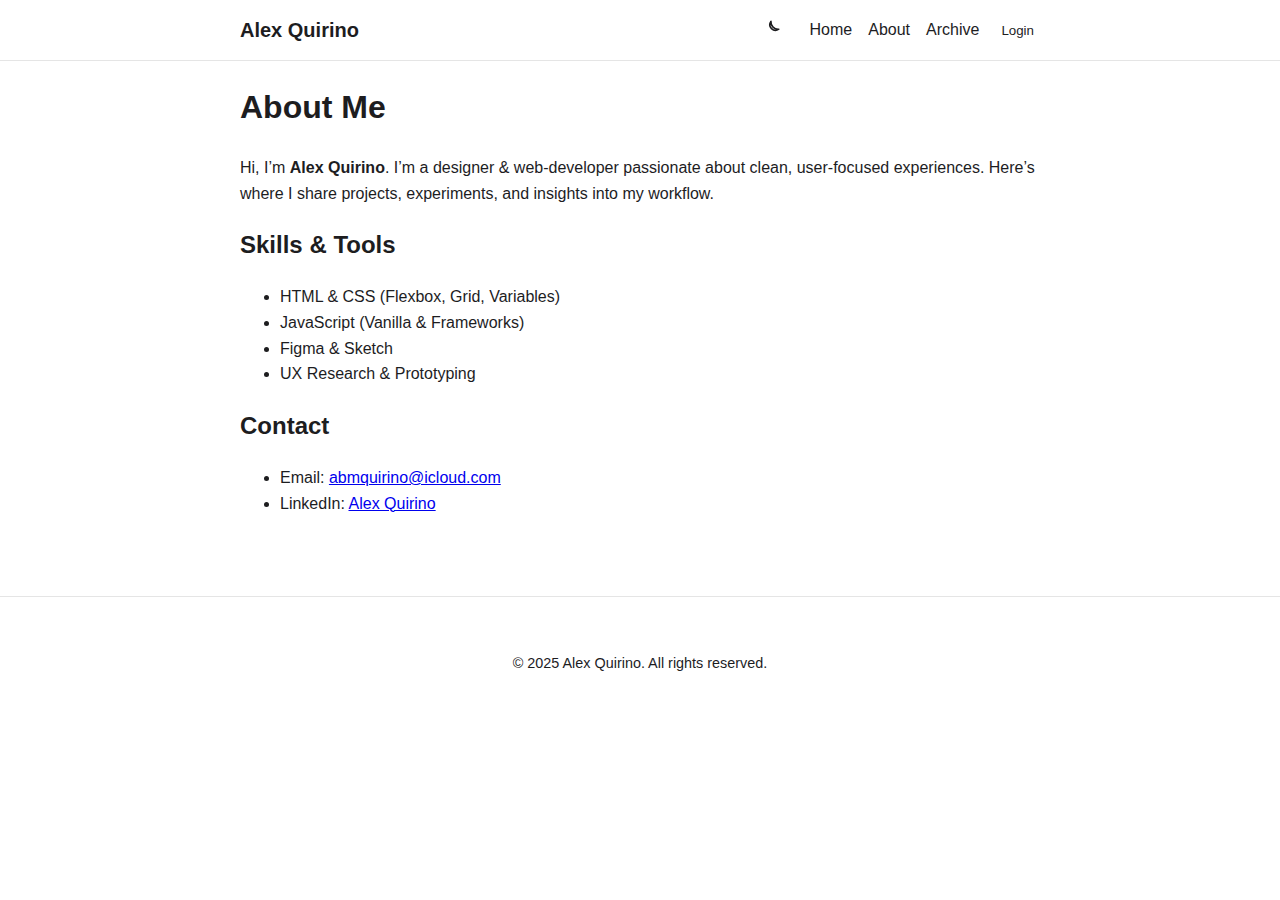
<file: about.html>
<!DOCTYPE html>
<html lang="en">
<head>
  <meta charset="UTF-8">
  <meta name="viewport" content="width=device-width,initial-scale=1">
  <title>About — Alex Quirino</title>
  <link rel="stylesheet" href="styles.css">
  <script defer src="script.js"></script>
</head>

<body>
  <header class="site-header">
    <div class="container">
      <a href="#" id="secret-link" class="logo">Alex Quirino</a>
      <nav>
        <button id="theme-toggle" aria-label="Toggle dark mode">🌙</button>
        <!-- then the rest of your links -->
        <a href="index.html" class="nav-link">Home</a>
        <a href="about.html" class="nav-link">About</a>
        <a href="archive.html" class="nav-link">Archive</a>
        <button id="login-btn" class="nav-button">Login</button>
        <button id="logout-btn" class="nav-button" style="display:none">Logout</button>
      </nav>
    </div>
  </header>

  <main class="container">
    <section class="about">
      <h1>About Me</h1>
      <p>Hi, I’m <strong>Alex Quirino</strong>. I’m a designer &amp; web-developer passionate about clean, user-focused experiences. Here’s where I share projects, experiments, and insights into my workflow.</p>

      <h2>Skills &amp; Tools</h2>
      <ul>
        <li>HTML &amp; CSS (Flexbox, Grid, Variables)</li>
        <li>JavaScript (Vanilla &amp; Frameworks)</li>
        <li>Figma &amp; Sketch</li>
        <li>UX Research &amp; Prototyping</li>
      </ul>

      <h2>Contact</h2>
      <ul>
        <li>Email: <a href="mailto:abmquirino@icloud.com">abmquirino@icloud.com</a></li>
        <li>LinkedIn: <a href="https://linkedin.com/in/alex-quirino" target="_blank">Alex Quirino</a></li>
      </ul>
    </section>
  </main>

  <footer class="site-footer">
    <div class="container">
      <p>© 2025 Alex Quirino. All rights reserved.</p>
    </div>
  </footer>
</body>
</html>
</file>
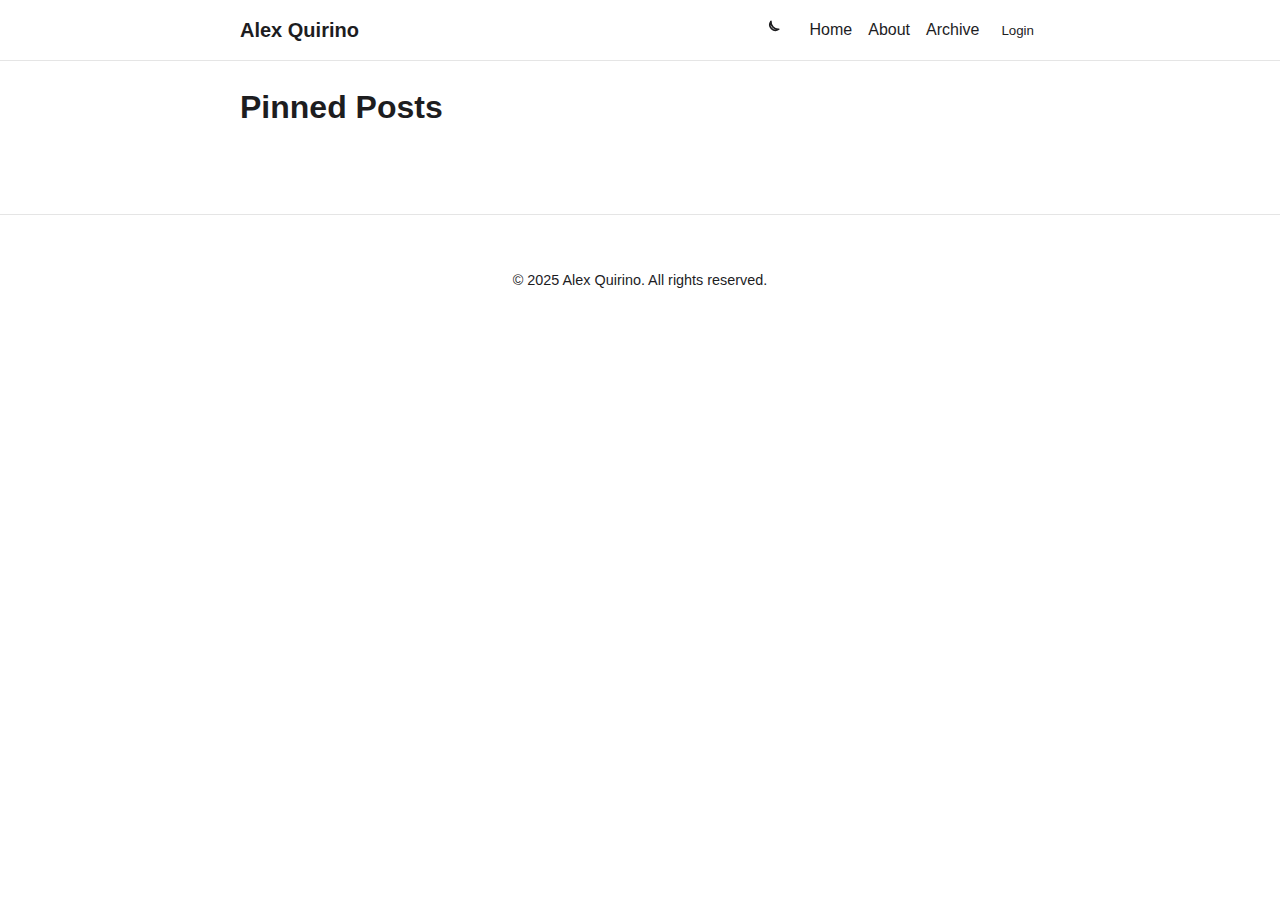
<file: archive.html>
<!DOCTYPE html>
<html lang="en">
<head>
  <meta charset="UTF-8">
  <meta name="viewport" content="width=device-width,initial-scale=1">
  <title>Archive — Alex Quirino</title>
  <link rel="stylesheet" href="styles.css">
  <script defer src="script.js"></script>
</head>

<body>
  <header class="site-header">
    <div class="container">
      <a href="#" id="secret-link" class="logo">Alex Quirino</a>
      <nav>
        <button id="theme-toggle" aria-label="Toggle dark mode">🌙</button>
        <!-- then the rest of your links -->
        <a href="index.html" class="nav-link">Home</a>
        <a href="about.html" class="nav-link">About</a>
        <a href="archive.html" class="nav-link">Archive</a>
        <button id="login-btn" class="nav-button">Login</button>
        <button id="logout-btn" class="nav-button" style="display:none">Logout</button>
      </nav>
    </div>
  </header>

  <main class="container">
    <section class="archive posts" id="archived-posts">
      <h1>Pinned Posts</h1>
      <!-- JS will now inject <article class="post"> blocks here -->
    </section>    
  </main>

  <footer class="site-footer">
    <div class="container">
      <p>© 2025 Alex Quirino. All rights reserved.</p>
    </div>
  </footer>
</body>
</html>
</file>
<file: styles.css>
:root {
  --bg: #fff;
  --text: #1d1d1f;
  --accent: #007aff;
}
body {
  margin: 0;
  font-family: -apple-system, BlinkMacSystemFont, "Segoe UI", Roboto, Helvetica, Arial, sans-serif;
  background: var(--bg);
  color: var(--text);
  line-height: 1.6;
}

/* Dark mode */
.dark {
  --bg: #1c1c1e;
  --text: #f2f2f7;
}

/* Layout */
.container {
  max-width: 800px;
  margin: 0 auto;
  padding: 0 20px;
}

/* Header & Nav */
.site-header {
  border-bottom: 1px solid #e5e5e5;
}
.dark .site-header {
  border-color: #2c2c2e;
}
.site-header .container {
  display: flex;
  align-items: center;
  justify-content: space-between;
  height: 60px;
}
.logo {
  font-size: 1.25rem;
  font-weight: 600;
  color: inherit;
  text-decoration: none;
  cursor: pointer;
}
nav {
  display: flex;
  align-items: center;
}
.nav-link, .nav-button {
  margin-left: 16px;
  font-weight: 500;
  text-decoration: none;
  color: inherit;
  background: none;
  border: none;
  cursor: pointer;
}
.nav-link:hover, .nav-button:hover {
  color: var(--accent);
}

/* Posts */
.posts .post {
  position: relative;
  margin-bottom: 60px;
}
.post-title {
  margin: 0;
  font-size: 1.75rem;
}
.post-title a {
  color: inherit;
  text-decoration: none;
}
.post-title a:hover {
  color: var(--accent);
}
/* excerpt always visible */
.post-excerpt {
  margin-top: 0.5em;
}
/* hidden full content */
.post-full {
  max-height: 0;
  overflow: hidden;
  transition: max-height 0.4s ease;
}
.post-full.expanded {
  max-height: 400px; /* adjust as needed */
  margin-top: 1em;
}
/* pill-style read-more button */
button.read-more {
  display: inline-block;
  padding: 0.5em 1.25em;
  margin-top: 0.5em;
  background: var(--accent);
  color: var(--bg);
  border-radius: 999px;
  font-weight: 500;
  border: 1px solid transparent;
  cursor: pointer;
  transition: background .2s, color .2s, border-color .2s;
}
button.read-more:hover {
  background: transparent;
  color: var(--accent);
  border-color: var(--accent);
}

/* hidden-by-default password form */
.pw-form {
  max-height: 0;
  overflow: hidden;
  transition: max-height 0.4s ease;
  margin-top: 0; /* no gap until expanded */
}
/* when expanded, give it room */
.pw-form.expanded {
  max-height: 500px; /* enough to show the entire form */
  margin-top: 1em;
}
/* reuse your read-more bubble style for the submit button */
#password-form .read-more {
  margin-top: 1em;
}

/* Video embed */
.post-video {
  margin: 1.5em 0;
}
.post-video video {
  width: 100%;
  max-height: 480px;
  border-radius: 6px;
  box-shadow: 0 4px 12px rgba(0,0,0,0.05);
}

/* Archive pinned styling from your ZIP */
.pinned-posts .pinned-entry {
  display: flex;
  flex-direction: column;
}
.pinned-posts .pinned-entry .post-title {
  margin-bottom: 0.5em;
}
.pinned-posts .pinned-entry button.read-more {
  align-self: flex-start;
  margin-top: 0;
}

/* Modal (add-post) */
.modal {
  position: fixed;
  top: 0; left: 0;
  width:100%; height:100%;
  background: rgba(0,0,0,0.4);
  display:flex; align-items:center; justify-content:center;
}
.modal-content {
  background: var(--bg);
  padding: 20px;
  border-radius: 8px;
  width: 90%; max-width: 500px;
}
.modal-content label {
  display:block; margin:10px 0; font-weight:500;
}
.modal-content input,
.modal-content textarea {
  width:100%; padding:8px; margin-top:4px;
  border:1px solid #ccc; border-radius:4px;
  background:transparent;
  color: inherit;
}
.modal-actions {
  display:flex; justify-content:flex-end; gap:10px; margin-top:15px;
}
.modal-actions button {
  padding:8px 16px; border:none; border-radius:4px;
  cursor:pointer; font-weight:500;
}
.modal-actions button:hover { opacity:0.9; }

/* Context Menu */
.context-menu {
  position: absolute;
  background: var(--bg);
  box-shadow: 0 2px 8px rgba(0,0,0,0.2);
  border-radius: 6px;
  z-index:1000;
}
.context-menu ul {
  list-style:none; margin:0; padding:8px 0;
}
.context-menu li {
  padding:8px 16px; cursor:pointer; white-space:nowrap;
}
.context-menu li:hover {
  background: #f0f0f5;
}

/* Profile page */
.profile label {
  display:block; margin:10px 0; font-weight:500;
}
.profile input {
  width:100%; padding:8px; margin-top:4px;
  border:1px solid #ccc; border-radius:4px;
}
.password-message {
  margin-top:10px; font-style:italic;
}

/* Footer */
.site-footer {
  border-top: 1px solid #e5e5e5;
  text-align: center;
  padding: 40px 0;
  margin-top: 80px;
  font-size: 0.9rem;
}
.dark .site-footer {
  border-color: #2c2c2e;
}
/* ————— Delete‐button styling ————— */
button.delete-post {
  background: none;
  border: none;
  cursor: pointer;
  font-size: 0.9rem;
  color: var(--text);
  margin-left: 0.5em;
}
button.delete-post:hover {
  color: #e00;
}

/* ————— Theme‐toggle SVG sizing ————— */
#theme-toggle svg {
  width: 1.2rem;
  height: 1.2rem;
  stroke: var(--text);
}
#theme-toggle:hover svg {
  stroke: var(--accent);
}

/* give a little space between toggle and Home link */
#theme-toggle {
  margin-right: 12px;
  font-size: 1.2rem;
}

/* Theme toggle as inline emoji only */
#theme-toggle {
  background-color: transparent;    /* no gray box */
  border: none;                     /* no border */
  padding: 0;                       /* no padding around emoji */
  margin-right: 12px;               /* keep your spacing */
  font-size: 1.2rem;                /* controls emoji size */
  line-height: 1;                   /* align with text baseline */
  cursor: pointer;                  /* still clickable */
  appearance: none;                 /* remove OS-specific styling */
  -webkit-appearance: none;
  -moz-appearance: none;
}

#theme-toggle:focus {
  outline: none;                    /* optional: remove focus ring */
}

/* password form collapse */
.pw-form {
  max-height: 0;
  overflow: hidden;
  transition: max-height 0.4s ease;
  margin-top: 0;
}
.pw-form.expanded {
  max-height: 500px;
  margin-top: 1em;
}

/* reuse your read-more bubble for Confirm button */
button.read-more {
  padding: 0.5em 1.25em;
  border-radius: 999px;
  background: var(--accent);
  color: var(--bg);
  border: 1px solid transparent;
}
button.read-more:hover {
  background: transparent;
  color: var(--accent);
  border-color: var(--accent);
}

/* images inserted under video */
.post-image {
  margin: 1.5em 0;
}
.post-image img {
  width: 100%;
  border-radius: 6px;
  box-shadow: 0 4px 12px rgba(0,0,0,0.05);
}
</file>
